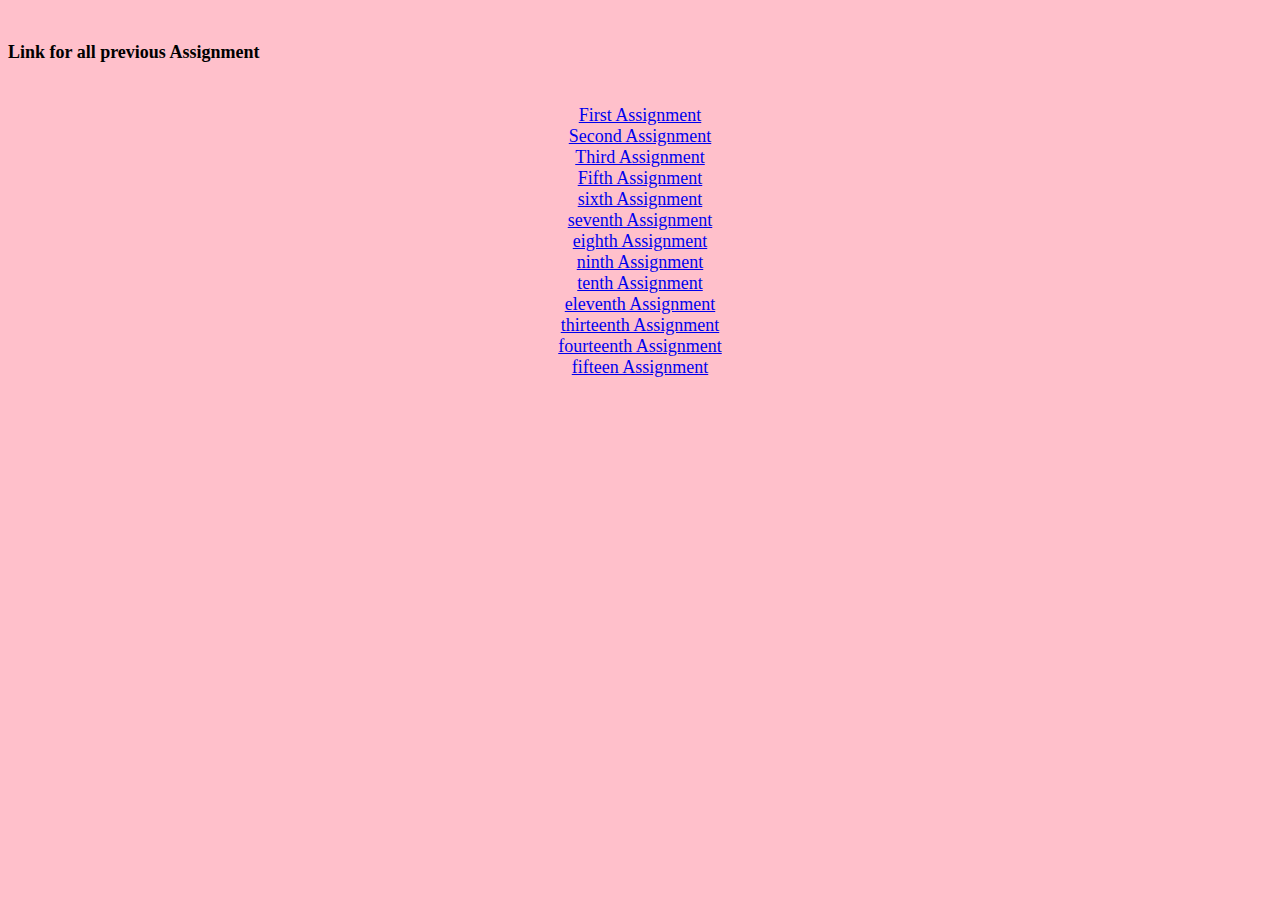
<file: index.html>
<!DOCTYPE html>
<html lang="en">
<head>
    <meta charset="UTF-8">
    <meta http-equiv="X-UA-Compatible" content="IE=edge">
    <meta name="viewport" content="width=device-width, initial-scale=1.0">
    <title>Document</title>
</head>
<h6 style="font-size: large;">Link for all previous Assignment</h6>
<body style="background-color: pink">
    <div style="display: flex; flex-direction: column;text-align: center; font-size: large; justify-content: space-between;">
    <a href="Assignment1.html">First Assignment</a>
    <a href="Assignment2.html">Second Assignment</a>
    <a href="Assignment3.html">Third Assignment</a>
<a href="Assignment5.html">Fifth Assignment</a>
        <a href="Assignment6.html">sixth Assignment</a>
         <a href="Assignment7.html">seventh Assignment</a>
        <a href="Assignment8.html">eighth Assignment</a>
        <a href="assignment9.html">ninth Assignment</a>
        <a href="assignment10.html">tenth Assignment</a>
        <a href="Assignment11.html">eleventh Assignment</a>
        <a href="table.html">thirteenth Assignment</a>
        <a href="assignment14.html">fourteenth Assignment</a>
        <a href="Assignment15.html">fifteen Assignment</a>
        
</div>
</body>
</html>
</file>
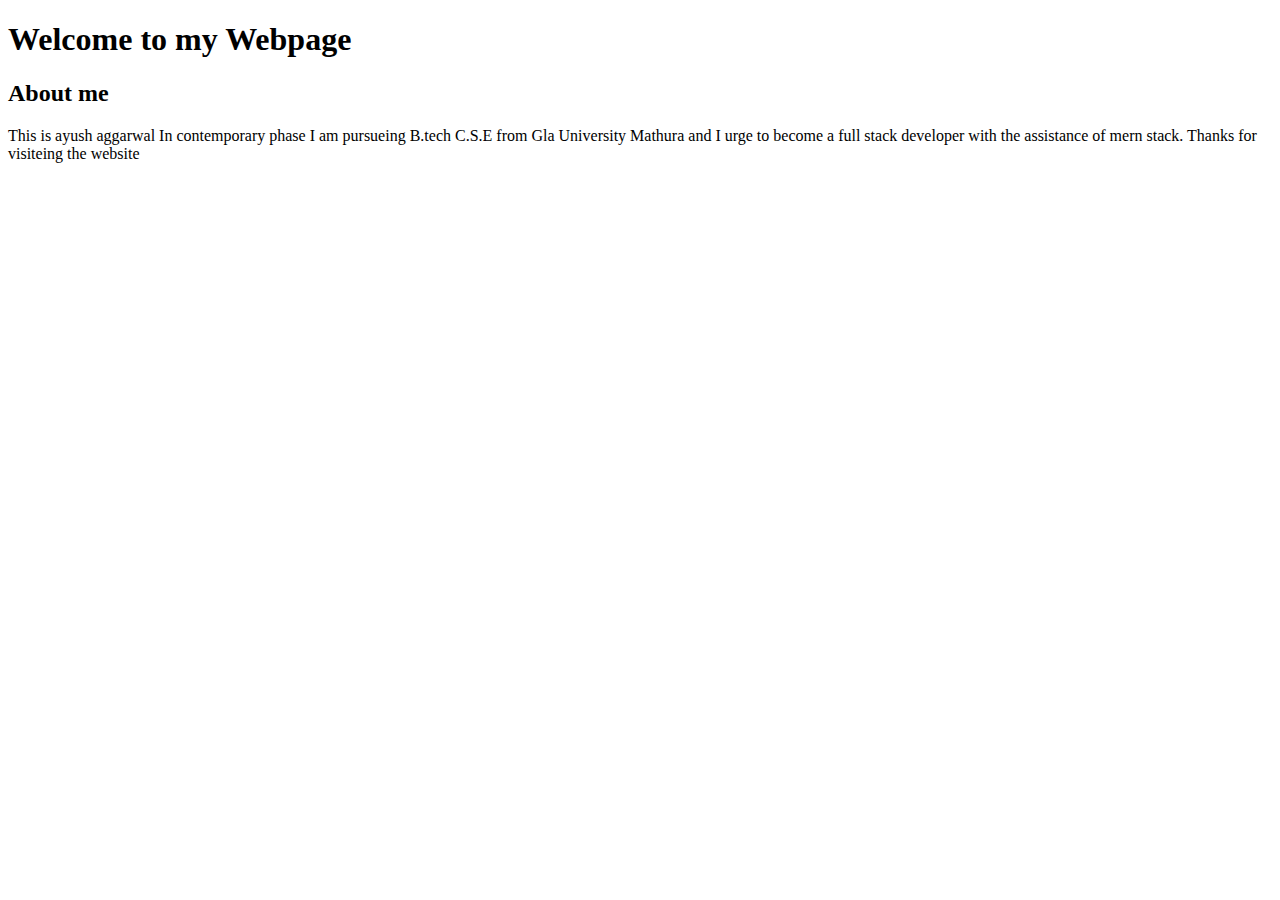
<file: Assignment1.html>
<!DOCTYPE html>
<html lang="en">
<head>
    <meta charset="UTF-8">
    <meta http-equiv="X-UA-Compatible" content="IE=edge">
    <meta name="viewport" content="width=device-width, initial-scale=1.0">
    <title>Document</title>
</head>
<body>
    <h1>Welcome to my Webpage</h1>
<h2>About me</h2>
<p>This is ayush aggarwal In contemporary phase I am pursueing B.tech C.S.E from  Gla University Mathura
    and I urge to become a full stack developer with the assistance of mern stack. Thanks for visiteing the website
</p>
</body>
</html>
</file>
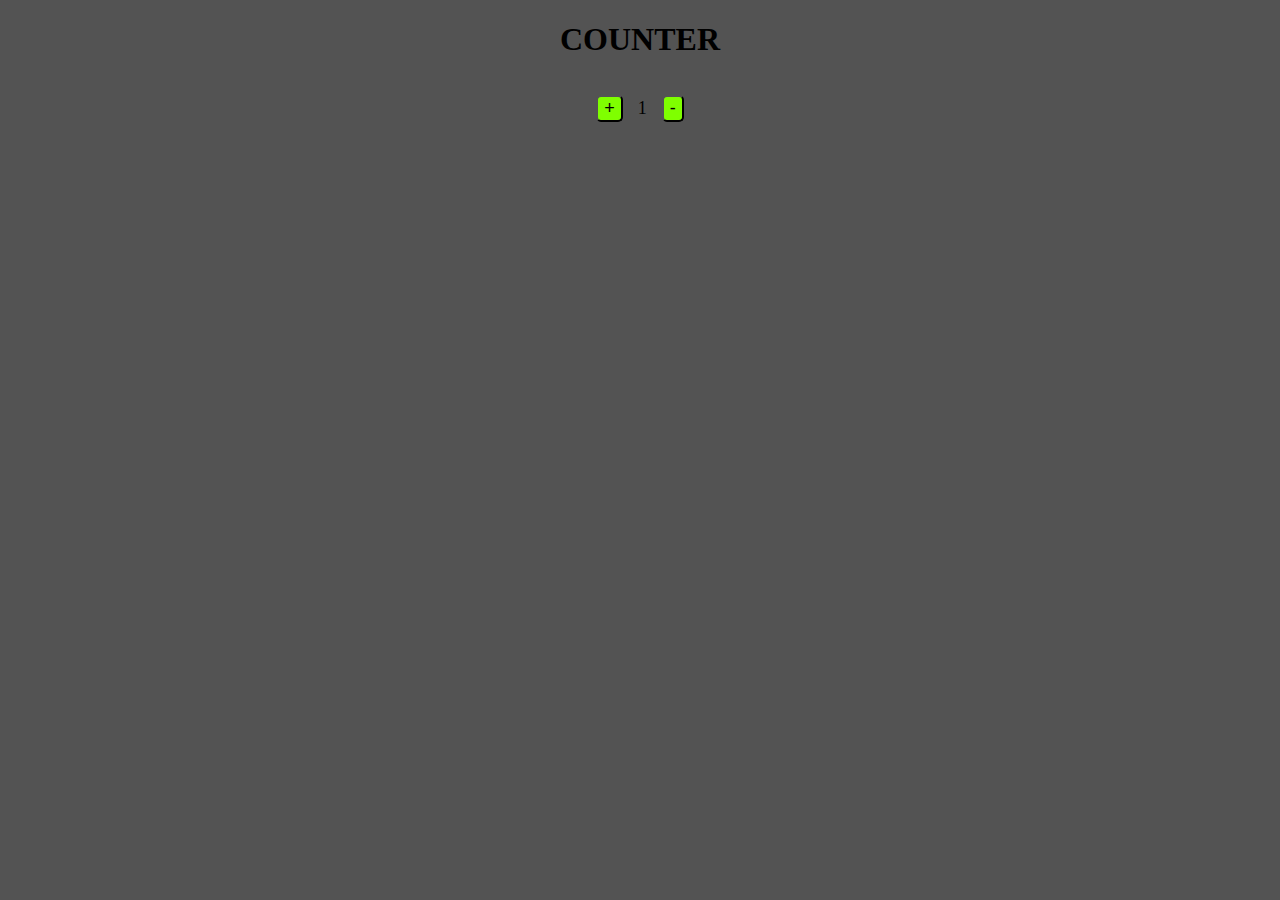
<file: assignment14.html>
<!DOCTYPE html>
<html lang="en">
  <head>
    <meta charset="UTF-8" />
    <meta http-equiv="X-UA-Compatible" content="IE=edge" />
    <meta name="viewport" content="width=device-width, initial-scale=1.0" />
    <title>Document</title>
    <style>
      body {
        background-color: #535353;
      }

      .container {
        display: flex;
        flex-direction: row;
        justify-content: center;
      }
      p {
        font-size: large;
      }
      button {
        background-color: chartreuse;
        margin: 15px;
        border-radius: 5px;
        font-size: large;
      }
    </style>
  </head>
  <body>
    <h1 style="text-align: center">COUNTER</h1>
    <div class="container">
      <button id="first" onclick="increase()">+</button>
      <p id="count">1</p>
      <button id="second" onclick="decrease()">-</button>
    </div>
    <script>
      var counter = 1;
      function increase() {
        counter++;
        var p = document.getElementById("count");
        p.innerHTML = counter;
      }
      function decrease() {
        if (counter > 0) {
          var p = document.getElementById("count");

          p.innerHTML = counter;
          counter--;
        } else if (counter == 0) {
          counter--;
          var p = document.getElementById("count");
          p.innerHTML = 0;
          disablebtn();
        }
      }
      function disablebtn() {
        document.getElementById("first").disabled = true;
        document.getElementById("second").disabled = true;
      }
    </script>
  </body>
</html>
</file>
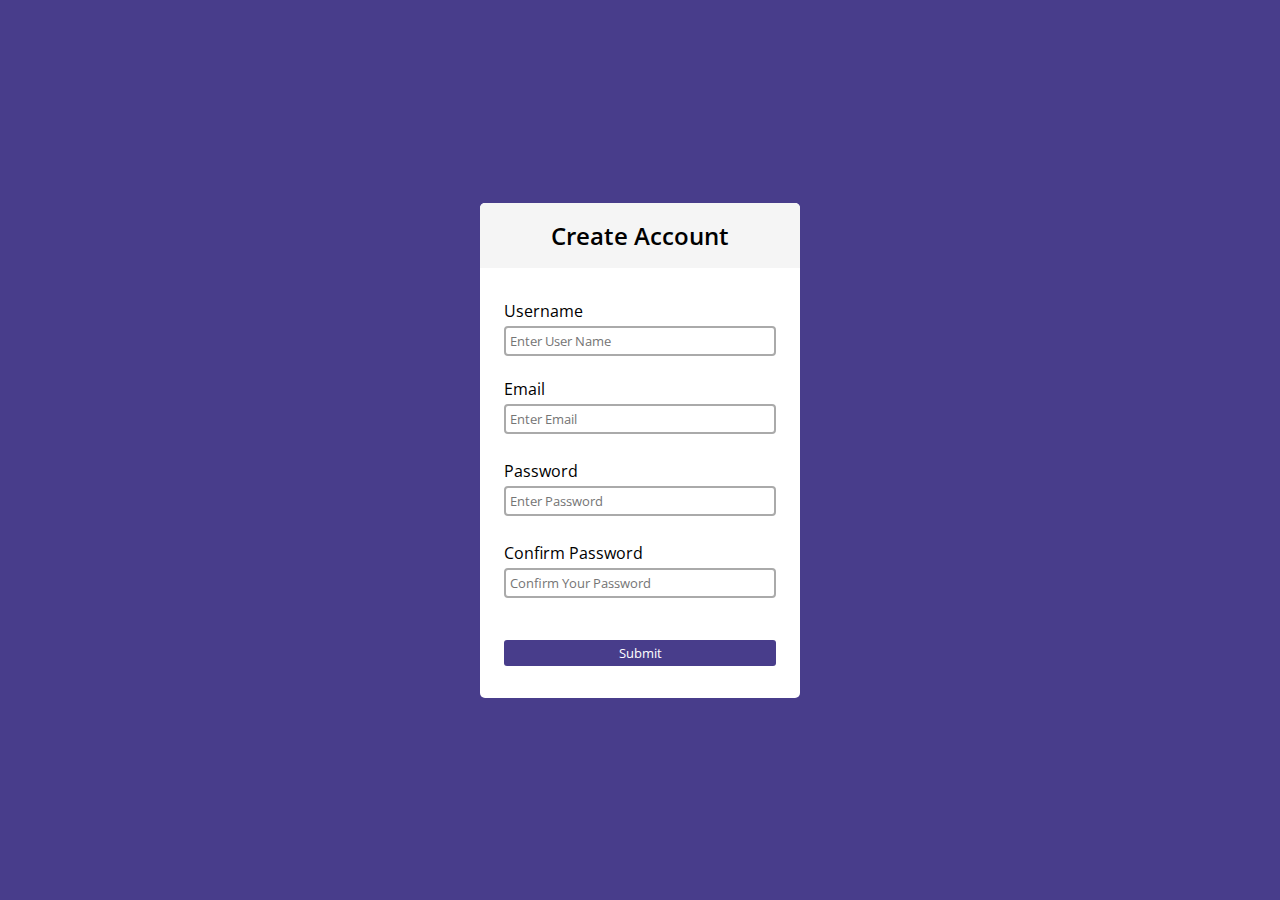
<file: Assignment15.html>
<!DOCTYPE html>
<html lang="en">
<head>
    <meta charset="UTF-8">
    <meta name="viewport" content="width=device-width, initial-scale=1.0">
    <link rel="stylesheet" href="https://stackpath.bootstrapcdn.com/font-awesome/4.7.0/css/font-awesome.min.css">
    <link href="https://fonts.googleapis.com/css2?family=Open+Sans:wght@400;600;700&display=swap" rel="stylesheet">
    <link rel="stylesheet" href="./cs.css">
    <title>Practical-18</title>
   
</head>
<body>
    <div class="container">
        <h2>create account</h2>
        <form>
            <div class="form-control">
                <label title="only lower case alphabate">Username<input type="text" name="userName" placeholder="Enter User Name" id='username'><label>
                <i class="fa fa-check-circle check"></i>
                <i class="fa fa-exclamation-circle exclamation"></i>
                <small>Lorem ipsum dolor sit amet.</small>
            </div>
            <div class="form-control">
                <label  title="must have '@' followed by ''.com'">Email<input type="text" name="email" placeholder="Enter Email" id='email'></label>
                <i class="fa fa-check-circle check"></i>
                <i class="fa fa-exclamation-circle exclamation"></i>
                <small>Lorem ipsum dolor sit amet.</small>
            </div>
            <div class="form-control">
                <label  title="all string are accepted except blank">Password<input type="password" name="password" placeholder="Enter Password" id=password1></label>
                <i class="fa fa-check-circle check"></i>
                <i class="fa fa-exclamation-circle exclamation"></i>
                <small>Lorem ipsum dolor sit amet.</small>
            </div>
            <div class="form-control">
                <label>Confirm Password<input type="password" name="confirm-password" placeholder="Confirm Your Password" id='password2'></label>
                <i class="fa fa-check-circle check"></i>
                <i class="fa fa-exclamation-circle exclamation"></i>
                <small>Lorem ipsum dolor sit amet.</small>
            </div>
            <button type="submit">Submit</button>
        </form>
    </div>
    <script src="./injs.js"></script>
</body>
</html>
</file>
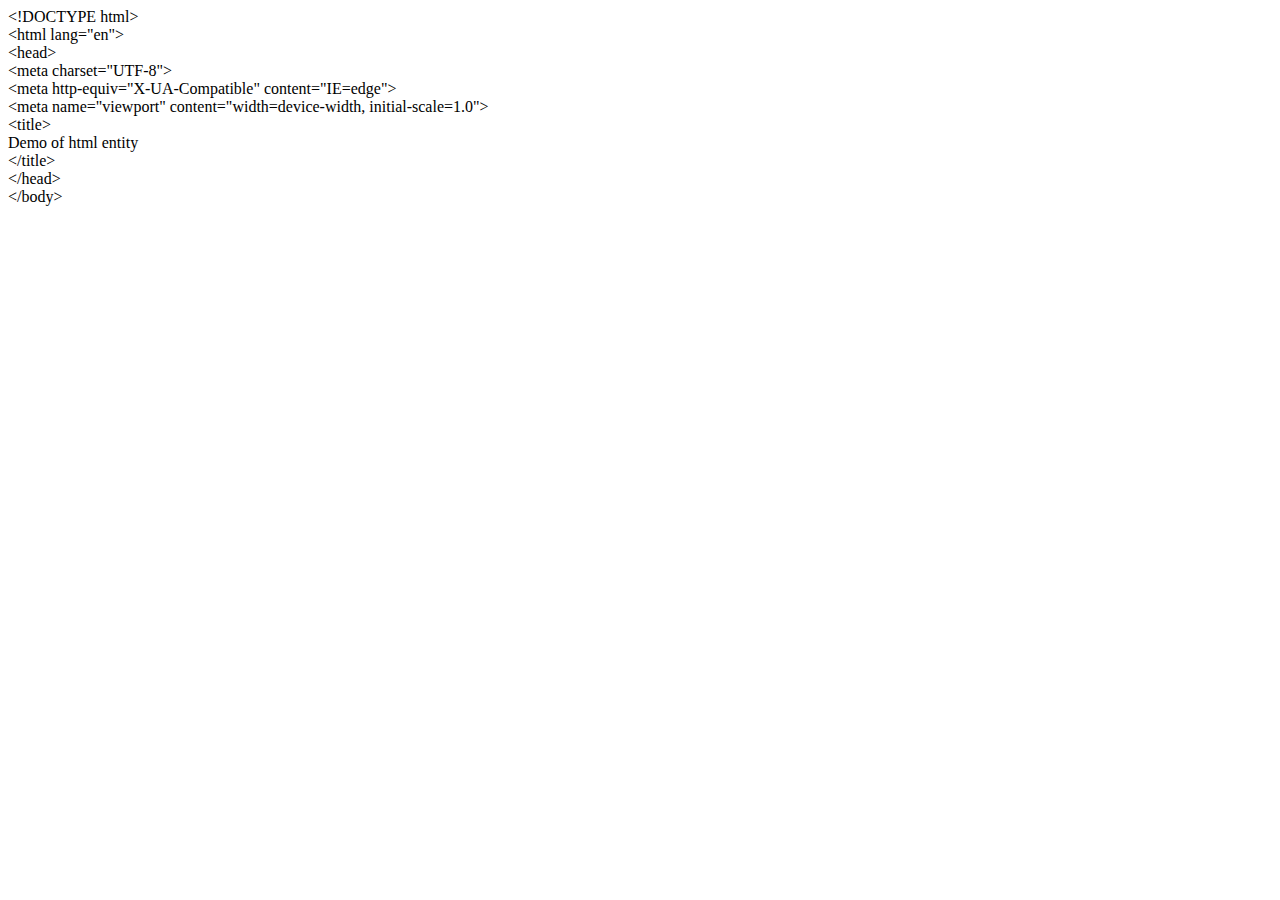
<file: Assignment2.html>
<!DOCTYPE html>
<html lang="en">
<head>
    <meta charset="UTF-8">
    <meta http-equiv="X-UA-Compatible" content="IE=edge">
    <meta name="viewport" content="width=device-width, initial-scale=1.0">
    <title>Document</title>
</head>
<body>
    &lt;!DOCTYPE html&gt;
    <br>
    &lt;html lang="en"&gt;
    <br>
    &lt;head&gt;
    <br>
    &lt;meta charset="UTF-8"&gt;
    <br>
    &lt;meta http-equiv="X-UA-Compatible" content="IE=edge"&gt;
    <br>
    &lt;meta name="viewport" content="width=device-width, initial-scale=1.0"&gt;
    <br>
    &lt;title&gt;
    <br>
    <span>
        Demo of html entity
    </span>
    <br>
    &lt;/title&gt;
    <br>
    &lt;/head&gt;
    <br>
    &lt;/body&gt;

</body>
</html>
</file>
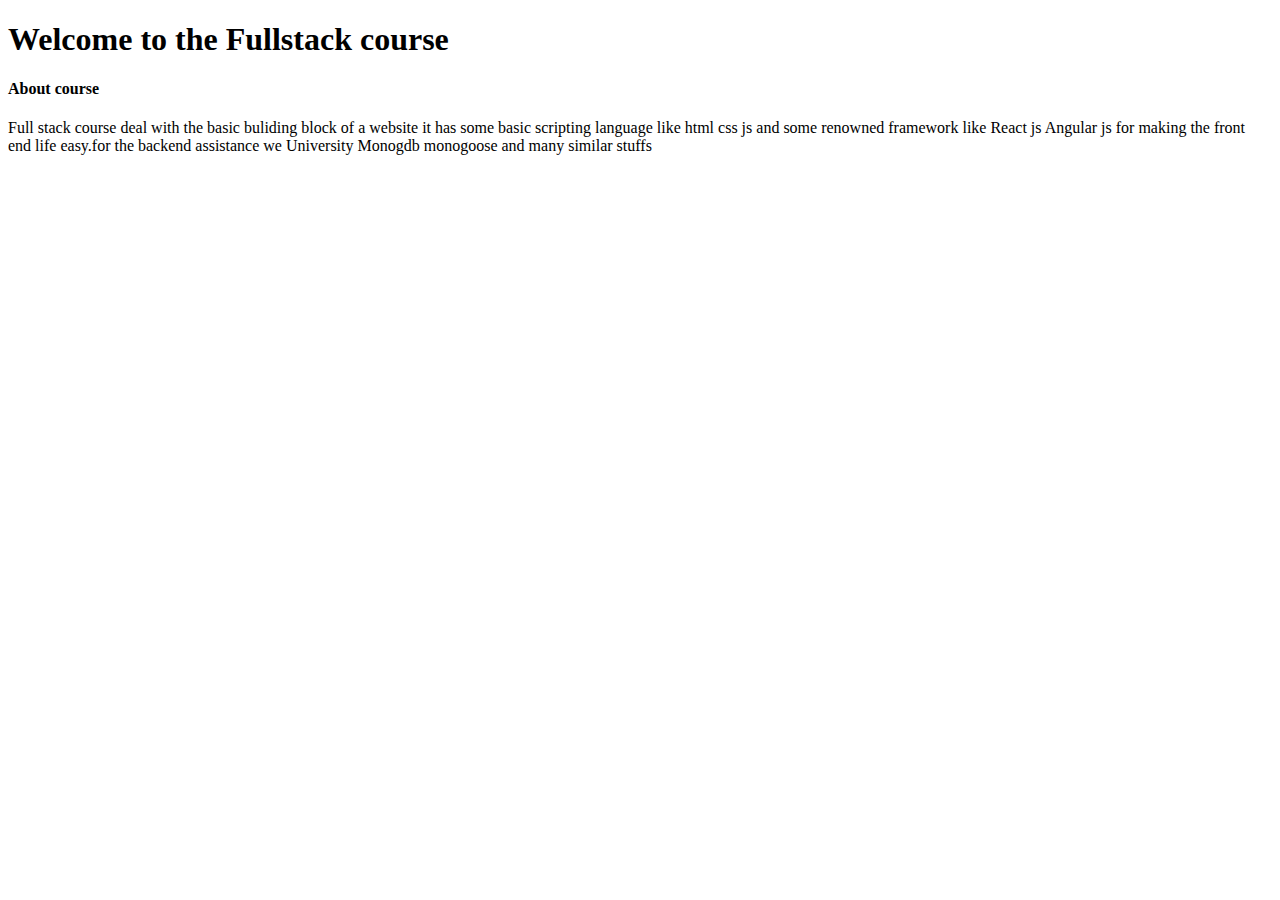
<file: Assignment3.html>
<!DOCTYPE html>
<html lang="en">
<head>
    <meta charset="UTF-8">
    <meta http-equiv="X-UA-Compatible" content="IE=edge">
    <meta name="viewport" content="width=device-width, initial-scale=1.0">
    <title>Html Entites</title>
</head>
<body>
<h1>Welcome to the Fullstack course</h1>
<h4>About course</h4>
<p>Full stack course deal with the basic buliding block of a website 
    it has some basic scripting language like html css js and some renowned framework 
    like React js Angular js for making the front end life easy.for the backend assistance we University
    Monogdb monogoose and many similar stuffs 
</p>
</body>
</html>
</file>
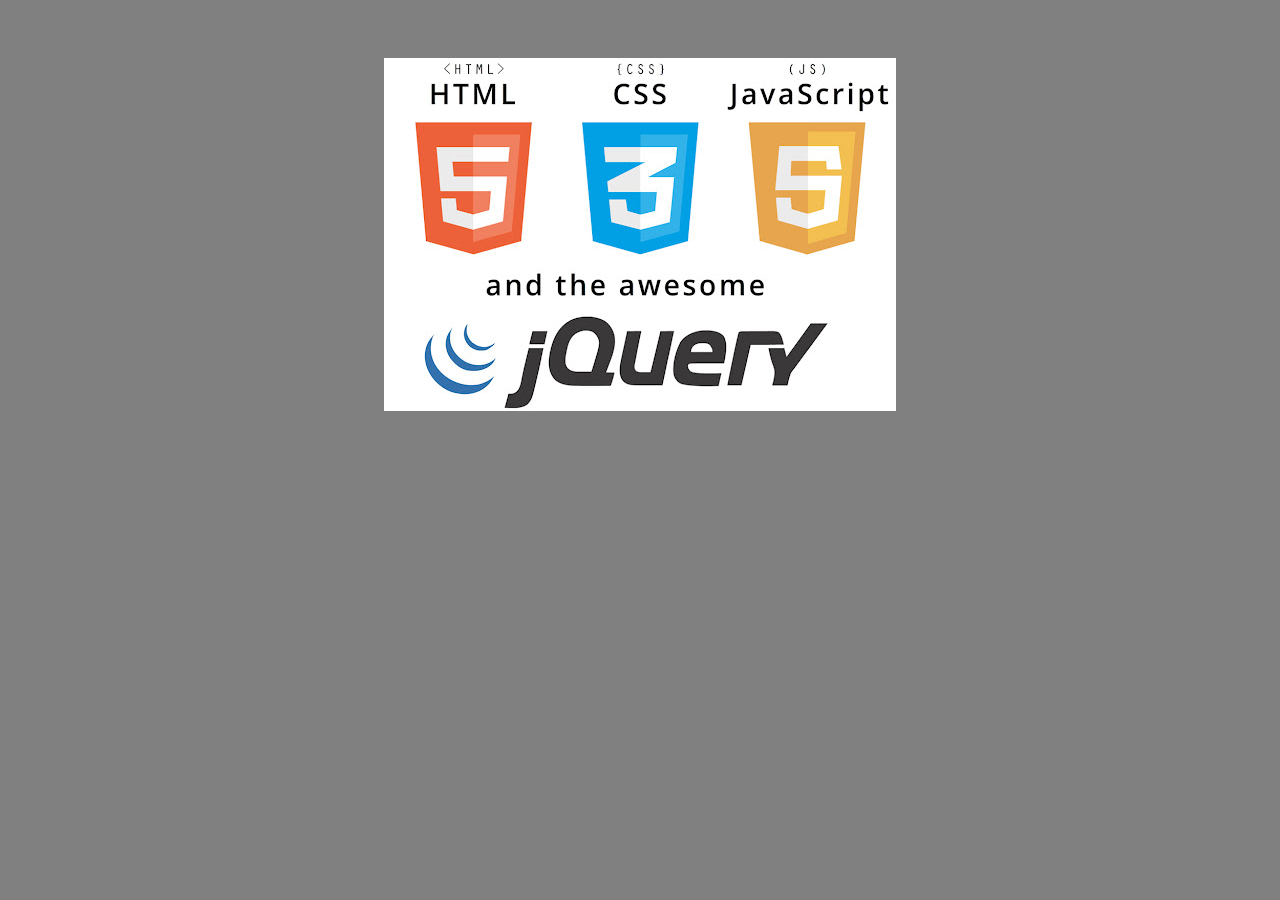
<file: Assignment5.html>
<!DOCTYPE html>
<html lang="en">
<head>
    <meta charset="UTF-8">
    <meta http-equiv="X-UA-Compatible" content="IE=edge">
    <meta name="viewport" content="width=device-width, initial-scale=1.0">
    <title>Document</title>
</head>
<body style="background-color: gray;">
    <div style="display: flex; justify-content: center; padding-top: 50px;">
    <img src="last.jpg" usemap="#image_map">
    <map name="image_map">
      <area alt="html" title="html" href="https://en.wikipedia.org/wiki/HTML" coords="27,3,164,200" shape="rect">
      <area alt="css" title="css" href="https://simple.wikipedia.org/wiki/Cascading_Style_Sheets#:~:text=From%20Simple%20English%20Wikipedia%2C%20the,but%20is%20split%20into%20parts." coords="196,3,331,201" shape="rect">
      <area alt="js" title="js" href="https://en.wikipedia.org/wiki/JavaScript#:~:text=JavaScript%20(%2F%CB%88d%CA%92%C9%91%CB%90v,conforms%20to%20the%20ECMAScript%20specification.&text=It%20has%20application%20programming%20interfaces,Document%20Object%20Model%20(DOM)." coords="343,1,507,200" shape="rect">
      <area alt="jquery" title="jquery" href="https://en.wikipedia.org/wiki/JQuery" coords="38,259,454,352" shape="rect">
      </map>
    </div>
</body>
</html>
</file>
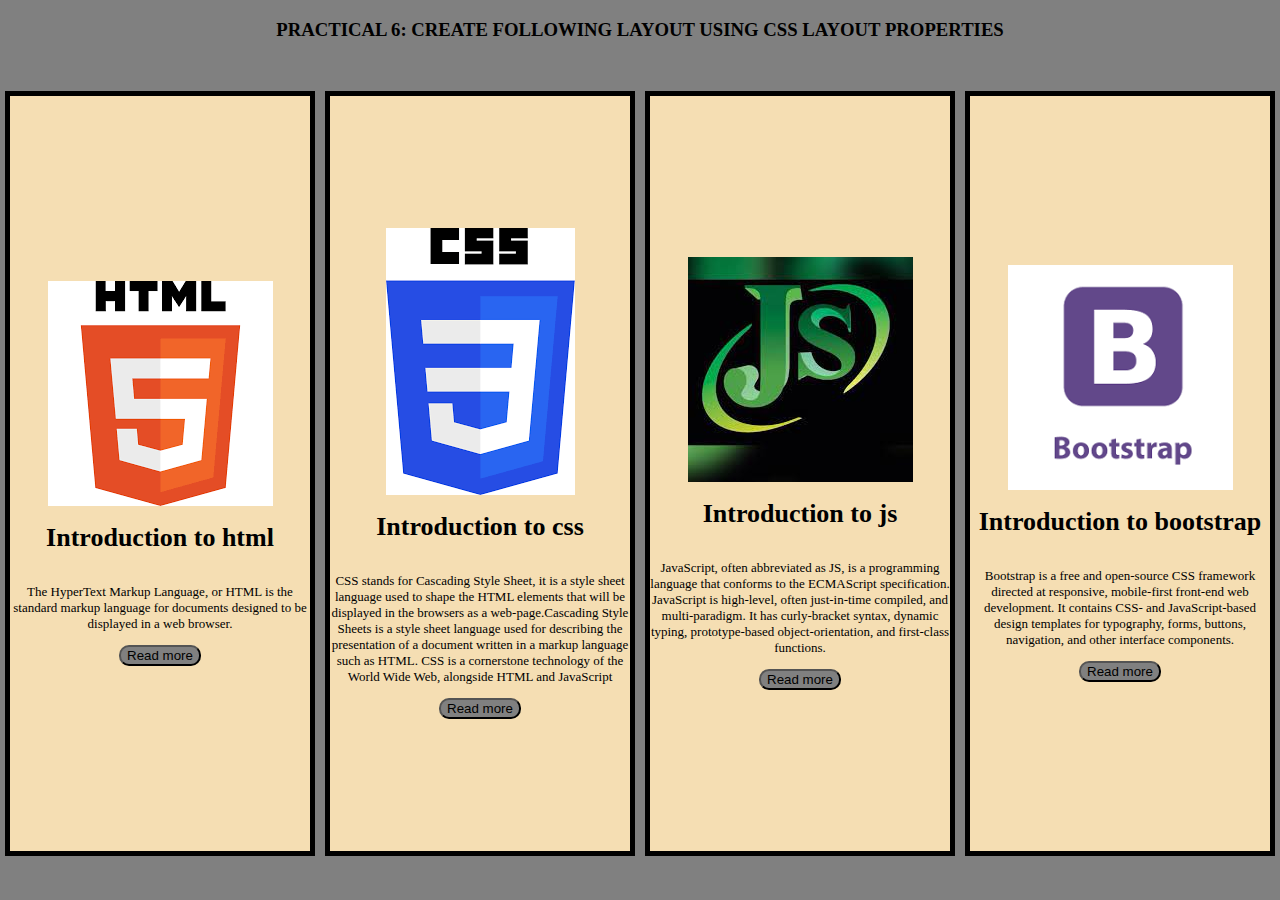
<file: Assignment6.html>
<!DOCTYPE html>
<html lang="en">
<head>
    <meta charset="UTF-8">
    <meta http-equiv="X-UA-Compatible" content="IE=edge">
    <meta name="viewport" content="width=device-width, initial-scale=1.0">
    <link rel="stylesheet" href="style.css">
    <title>Document</title>
</head>
<body>
    
     <h3 style="align-items: center; text-align: center;">PRACTICAL 6: CREATE FOLLOWING LAYOUT USING CSS LAYOUT PROPERTIES</h3>
        <div class="container">
    <div class="first">
        <img src="htmlimage.png" class="image" alt="">
        <h1>Introduction to html</h1>
        <p>The HyperText Markup Language, or HTML is the standard markup language for documents designed to be displayed in a web browser.</p>
        <button class="button">Read more</button>
    </div>
    <div class="second">
        <img src="css.png" class="image" alt="">
        <h1>Introduction to css</h1>
        <p>CSS stands for Cascading Style Sheet, it is a style sheet language used to shape the HTML elements that will be displayed in the browsers as a web-page.Cascading Style Sheets is a style sheet language used for describing the presentation of a document written in a markup language such as HTML. CSS is a cornerstone technology of the World Wide Web, alongside HTML and JavaScript </p>
        <button class="button">Read more</button>
    </div>
    <div class="Third">
        <img src="jsimagemine.jfif"  class="image"  alt="">
        <h1>Introduction to js</h1>
        <p>JavaScript, often abbreviated as JS, is a programming language that conforms to the ECMAScript specification. JavaScript is high-level, often just-in-time compiled, and multi-paradigm. It has curly-bracket syntax, dynamic typing, prototype-based object-orientation, and first-class functions. </p>
        <button class="button">Read more</button>
    </div>
    <div class="fourth">
        <img src="bt.png"   class="image" alt="">
        <h1>Introduction to bootstrap</h1>
 <p>Bootstrap is a free and open-source CSS framework directed at responsive, mobile-first front-end web development. It contains CSS- and JavaScript-based design templates for typography, forms, buttons, navigation, and other interface components.</p>
        <button class="button">Read more</button>
    </div>
    </div>
</body>
</html>
</file>
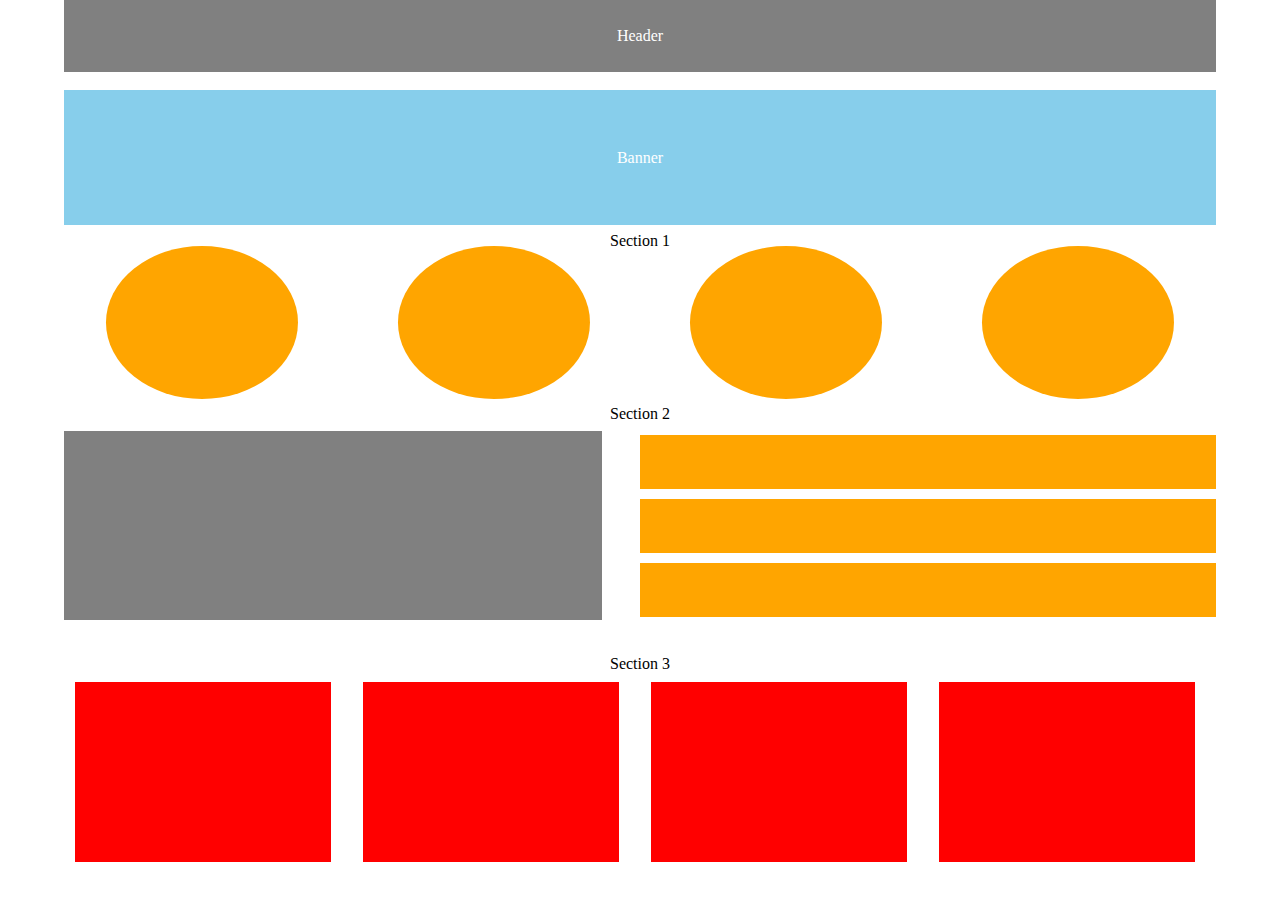
<file: Assignment7.html>
<!DOCTYPE html>
<html lang="en">
<head>
    <meta charset="UTF-8">
    <meta http-equiv="X-UA-Compatible" content="IE=edge">
    <meta name="viewport" content="width=device-width, initial-scale=1.0">
      <link rel="stylesheet" href="Style2.css">
    <title>Document</title>
</head>
<body>
   <div class="container">
       <div class="header">
        Header     
       </div>
       <div class="space">

       </div>
    <div class="banner">
       Banner
    </div>

   <div class="sec1">
       <p style="height: 1px; margin-bottom: 0px; margin-top: 0px;">Section 1 </p>
    <div class="outerdot">
    <span class="dot"></span>
    <span class="dot"></span>
    <span class="dot"></span>
    <span class="dot"></span>
    </div>
   </div>

   <div class="sec2">
    <p style=" height: 1px ;text-align: center; margin-top: 0px;">Section 2</p>
    <div class="container3" style="margin-top: 25px;display: flex; flex-direction: row; justify-content: space-between; align-items: center;">
      <div class="content" style="height: 21vh; width: 42vw; background-color: gray;">
     
      </div>
    <div class="Article">
      <div class="Article1">
           
      </div>
      <div class="Article2">
           
      </div>
      <div class="Article3">
          
      </div>
    </div>
    </div>
   </div>

   <div class="sec3">
     <p style="height: 1vh; width: 90vw; text-align: center; margin-top: 0px; margin-bottom: 6px;">Section 3</p>
     <div class="last">
      <div class="box"></div>
      <div class="box"></div>
      <div class="box"></div>
      <div class="box"></div>
    </div>
    </div>
</div>
 
</body>
</html>
</file>
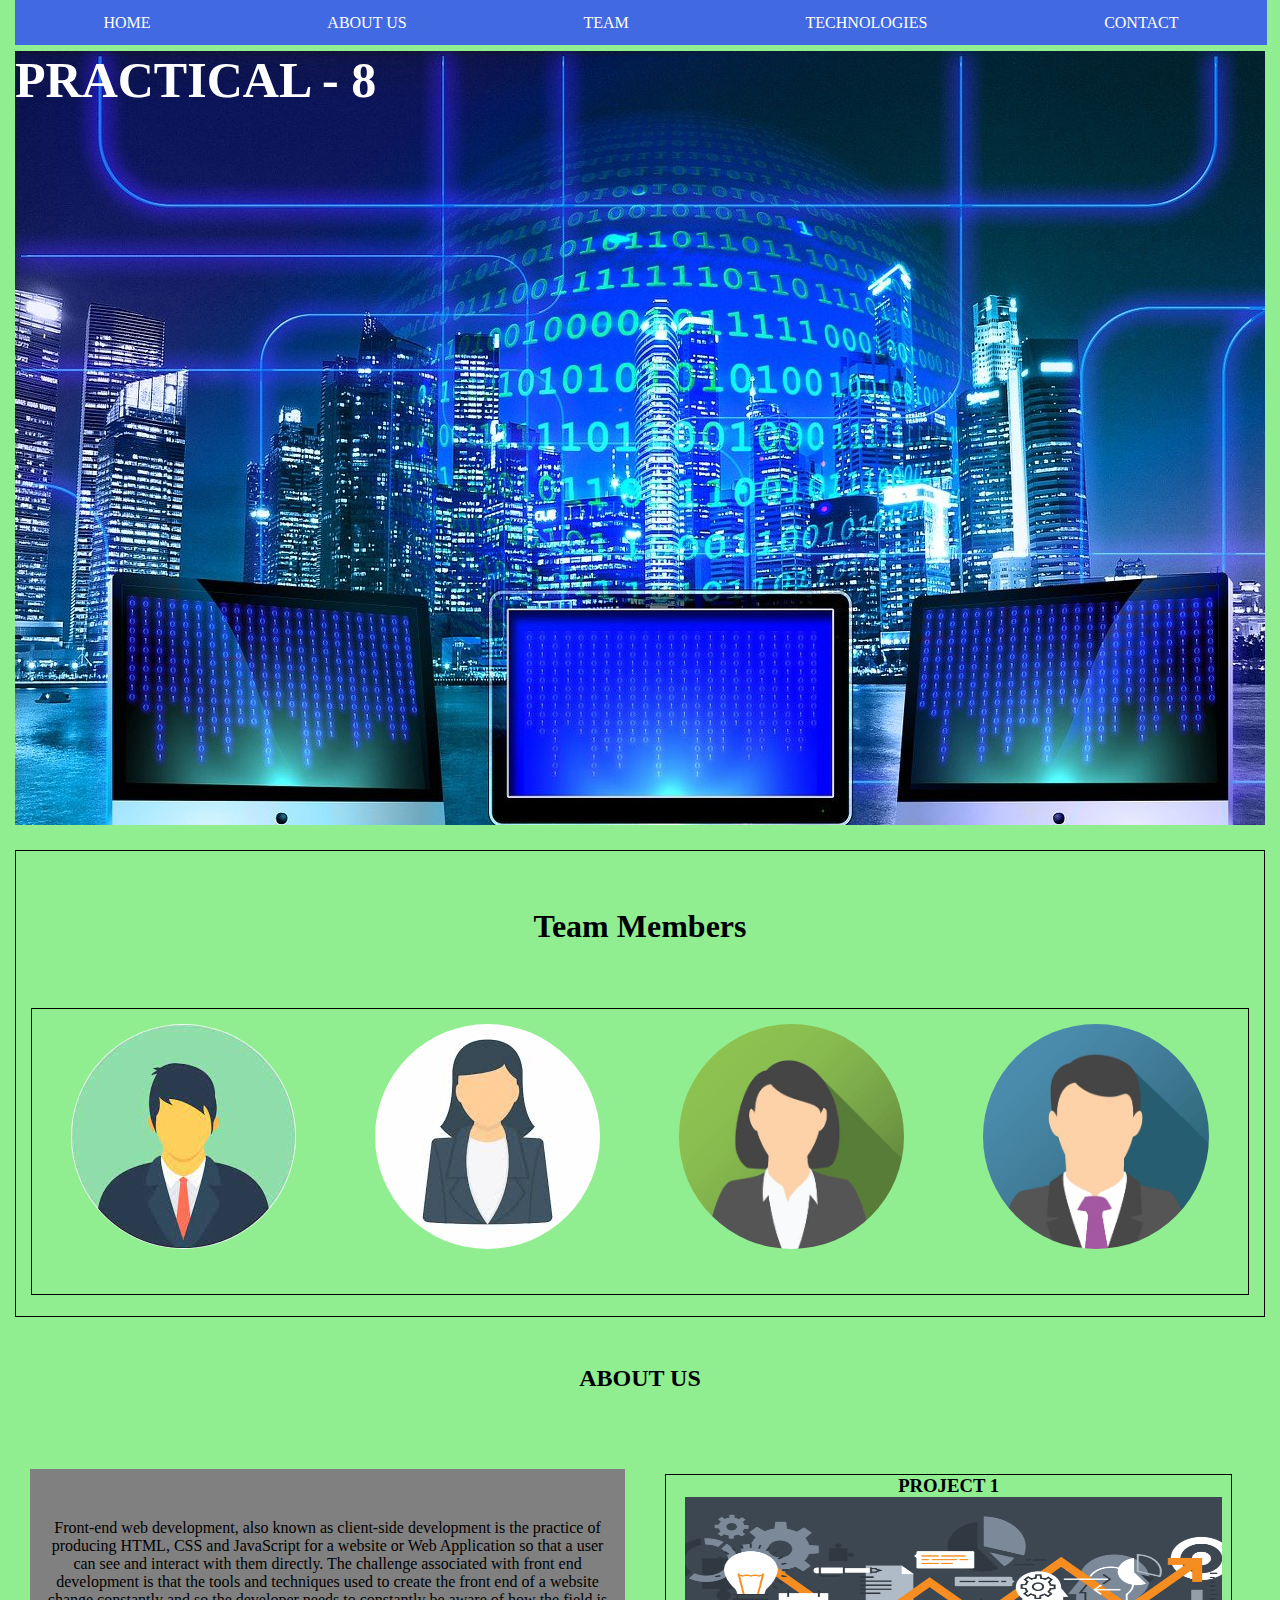
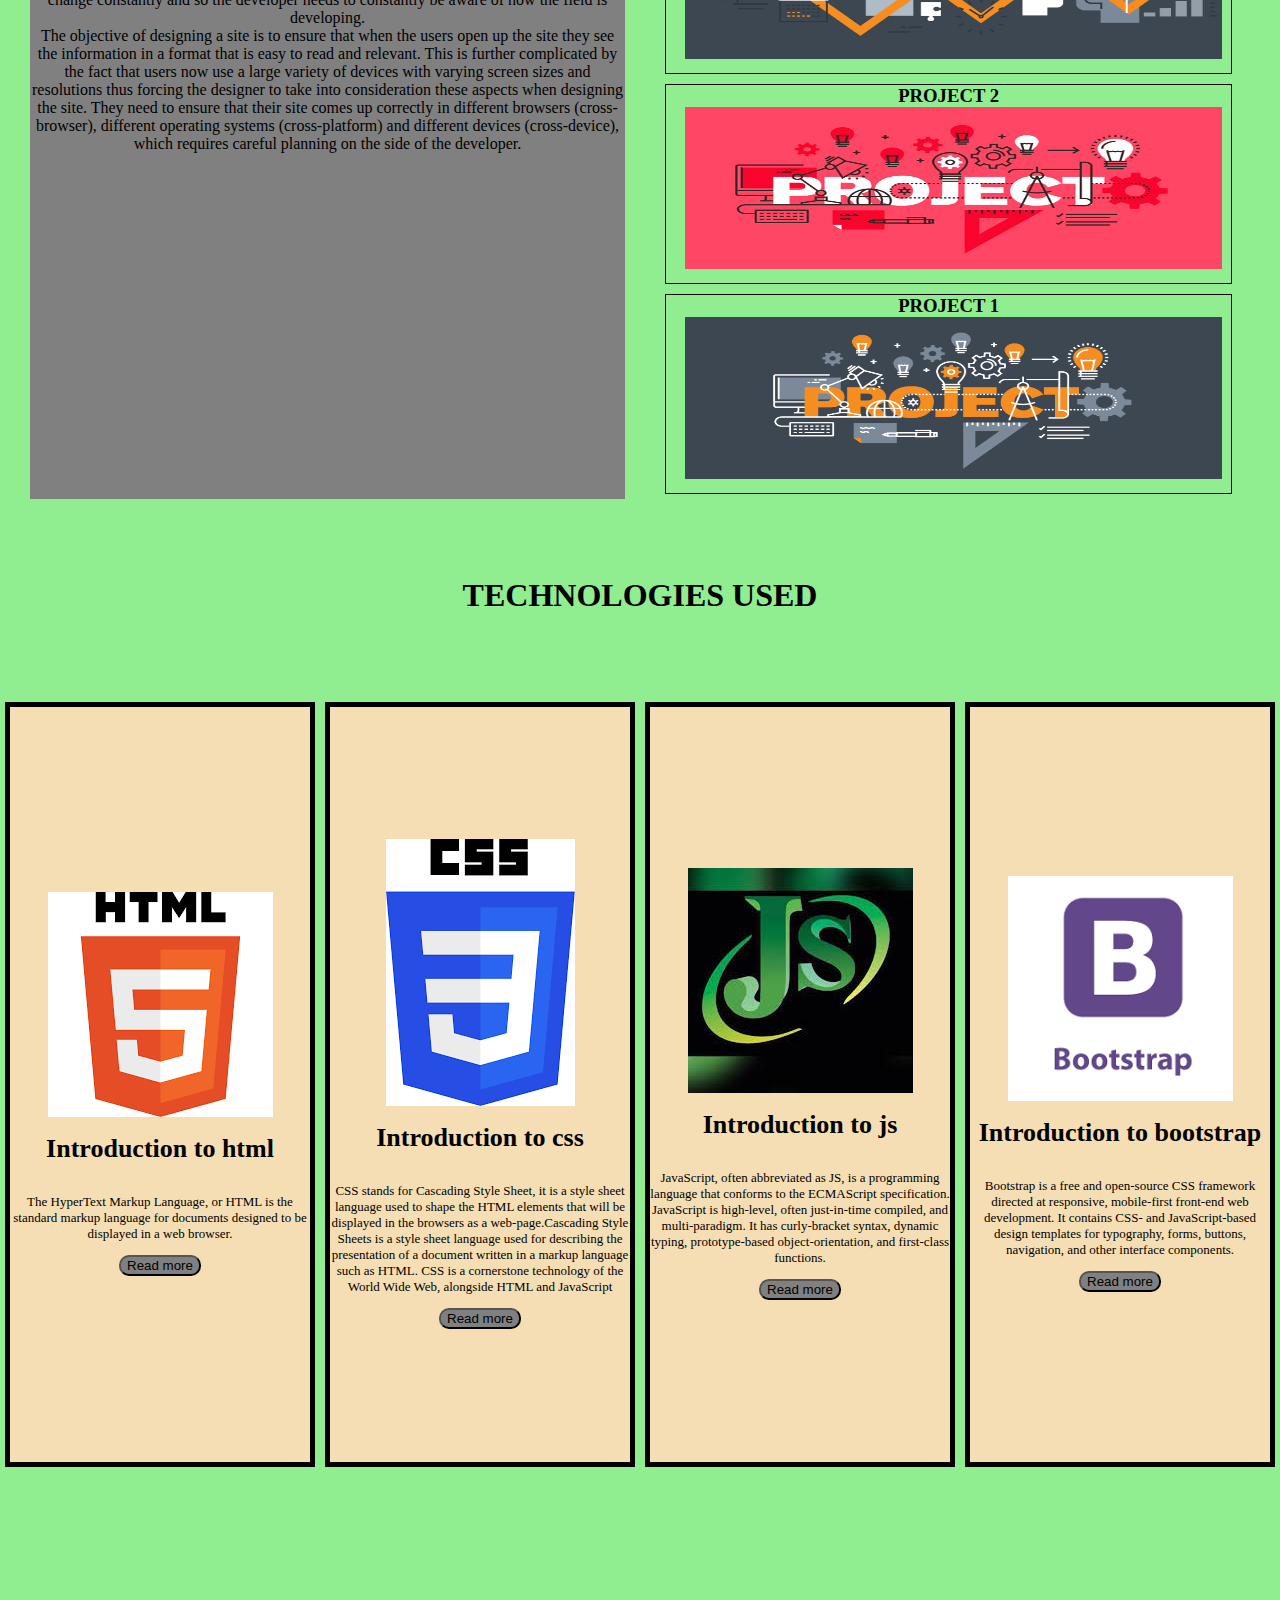
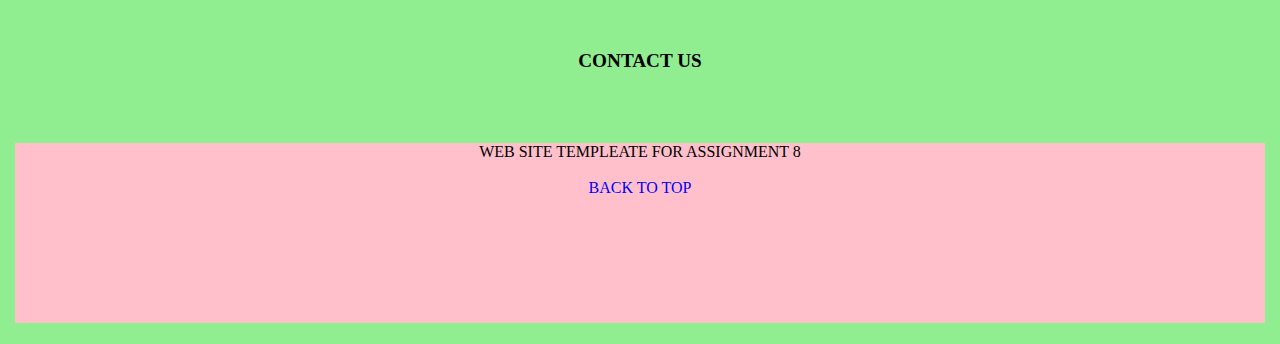
<file: Assignment8.html>
<!DOCTYPE html>
<html lang="en">
<head>
    <meta charset="UTF-8">
    <meta http-equiv="X-UA-Compatible" content="IE=edge">
    <meta name="viewport" content="width=device-width, initial-scale=1.0">
   <link rel="stylesheet" href="style3.css">
    <title>Assignment 8</title>
</head>
<body>
    <div id="x">
    <div id="navbar">
       <a href="#x">HOME</a>
       <a href="#aboutme">ABOUT US</a>
       <a href="#team">TEAM</a>
       <a href="#container">TECHNOLOGIES</a>
       <a href="#contact">CONTACT</a>    
    </div>
</div>
    <div class="space" >

    </div>
    <div class="mainbody"> 
        <h5 style="margin-top:15px ; color: white; font-size: 50px;">PRACTICAL - 8</h5>
         
    </div>
<section>
 <div id="team">
    
    <h1 style="text-align: center;">Team Members</h1>
    
     <div class="imageslist">    
    <img src="firstemployee.jfif" style="height:25vh; border-radius: 50%;" alt="">
    <img src="secondemployee.jfif" style="height: 25vh; border-radius: 50%;"  alt="">
    <img src="employee6.jpeg" style="height: 25vh; border-radius: 50%;" alt="">
    <img src="employee5.jpeg" style="height: 25vh; border-radius: 50%;" alt="">  
</div>
</div>
</section>
<section id="aboutme">
    
<div id="aboutus" >
    <h2 style="text-align: center; font-weight: bold;">ABOUT US</h2>
       <div style="display: flex; flex-direction: row; justify-content: space-around; text-align: center; height: 70vh; margin-left: 15px; margin-right: 15px;">
        <div style=" margin-left: 15px; margin-right: 15px;background-color: gray; text-align: center; height: 70vh; width: 50%;">
            <div style="padding-top: 50px; padding-left: 15px; padding-right: 15px; text-align: center;">Front-end web development, also known as client-side development is the practice of producing HTML, CSS and JavaScript for a website or Web Application so that a user can see and interact with them directly. The challenge associated with front end development is that the tools and techniques used to create the front end of a website change constantly and so the developer needs to constantly be aware of how the field is developing.
            </div>
            The objective of designing a site is to ensure that when the users open up the site they see the information in a format that is easy to read and relevant. This is further complicated by the fact that users now use a large variety of devices with varying screen sizes and resolutions thus forcing the designer to take into consideration these aspects when designing the site. They need to ensure that their site comes up correctly in different browsers (cross-browser), different operating systems (cross-platform) and different devices (cross-device), which requires careful planning on the side of the developer.
        </div>
        <div style="  margin-left: 15px; margin-right: 15px;  height: 70vh; width: 50%; display: flex; flex-direction: column; justify-content: space-around; text-align: center;">
            <div style="border: 1px solid black; height: 22vh; width: 95%; margin-left: 10px;">
                <h3 style="margin-top: 0px; margin-bottom: 0px;">PROJECT 1</h3>
                <img src="project3.png" style="height: 18vh; width: 95%; margin-left: 10px;"  alt="">
            </div> 
            <div style="border: 1px solid black; height: 22vh; width: 95%; margin-left: 10px">
               <h3 style="margin-top: 0px; margin-bottom: 0px;">PROJECT 2</h3>
                <img src="project1.jpg"  style="height: 18vh; width: 95%; margin-left: 10px;" alt=""></div>
            <div style="border: 1px solid black; height: 22vh; width: 95%; margin-left: 10px">
                <h3 style="margin-top: 0px; margin-bottom: 0px;">PROJECT 1</h3>
                <img src="project2.png"  style="height: 18vh; width: 95%; margin-left: 10px;" alt=""></div>
        </div>
    
</div>
</div>
</section>
<section  style="margin-top: 50px;">
    <h1  style="align-items: center; text-align: center; color: black; margin-bottom: 0px;">TECHNOLOGIES USED</h1>
    <div id="container">
<div class="first">
    <img src="htmlimage.png" class="image" alt="">
    <h1>Introduction to html</h1>
    <p>The HyperText Markup Language, or HTML is the standard markup language for documents designed to be displayed in a web browser.</p>
    <button class="button">Read more</button>
</div>
<div class="second">
    <img src="css.png" class="image" alt="">
    <h1>Introduction to css</h1>
    <p>CSS stands for Cascading Style Sheet, it is a style sheet language used to shape the HTML elements that will be displayed in the browsers as a web-page.Cascading Style Sheets is a style sheet language used for describing the presentation of a document written in a markup language such as HTML. CSS is a cornerstone technology of the World Wide Web, alongside HTML and JavaScript </p>
    <button class="button">Read more</button>
</div>
<div class="Third">
    <img src="jsimagemine.jfif"  class="image"  alt="">
    <h1>Introduction to js</h1>
    <p>JavaScript, often abbreviated as JS, is a programming language that conforms to the ECMAScript specification. JavaScript is high-level, often just-in-time compiled, and multi-paradigm. It has curly-bracket syntax, dynamic typing, prototype-based object-orientation, and first-class functions. </p>
    <button class="button">Read more</button>
</div>
<div class="fourth">
    <img src="bt.png"   class="image" alt="">
    <h1>Introduction to bootstrap</h1>
<p>Bootstrap is a free and open-source CSS framework directed at responsive, mobile-first front-end web development. It contains CSS- and JavaScript-based design templates for typography, forms, buttons, navigation, and other interface components.</p>
    <button class="button">Read more</button>
</div>
</div>
</section>
<section style="margin-top: 50px; margin-left: 15px; margin-right: 15px; height: 40vh; margin-bottom: 0px; "> 
   <div id="contact" style=" height: 40vh;display: flex; flex-direction: column; justify-content: space-around; align-items: center;">
   <div style="height: 5vh;">
       <h6 style="font-size: larger;">CONTACT  US</h6>
   </div>
   <div style="background-color: pink; margin-left: 15px;margin-top: 50px;margin-right: 15px; height: 20vh; width: 100%; text-align: center;">
    <span style="margin-top: 15px;">  WEB SITE TEMPLEATE FOR ASSIGNMENT 8</span>
      <br>
      <br>
       <a href="#x" style="color: blue;">BACK TO TOP</a>
   </div>
   </div>
 </section>
</body>
</html>
</file>
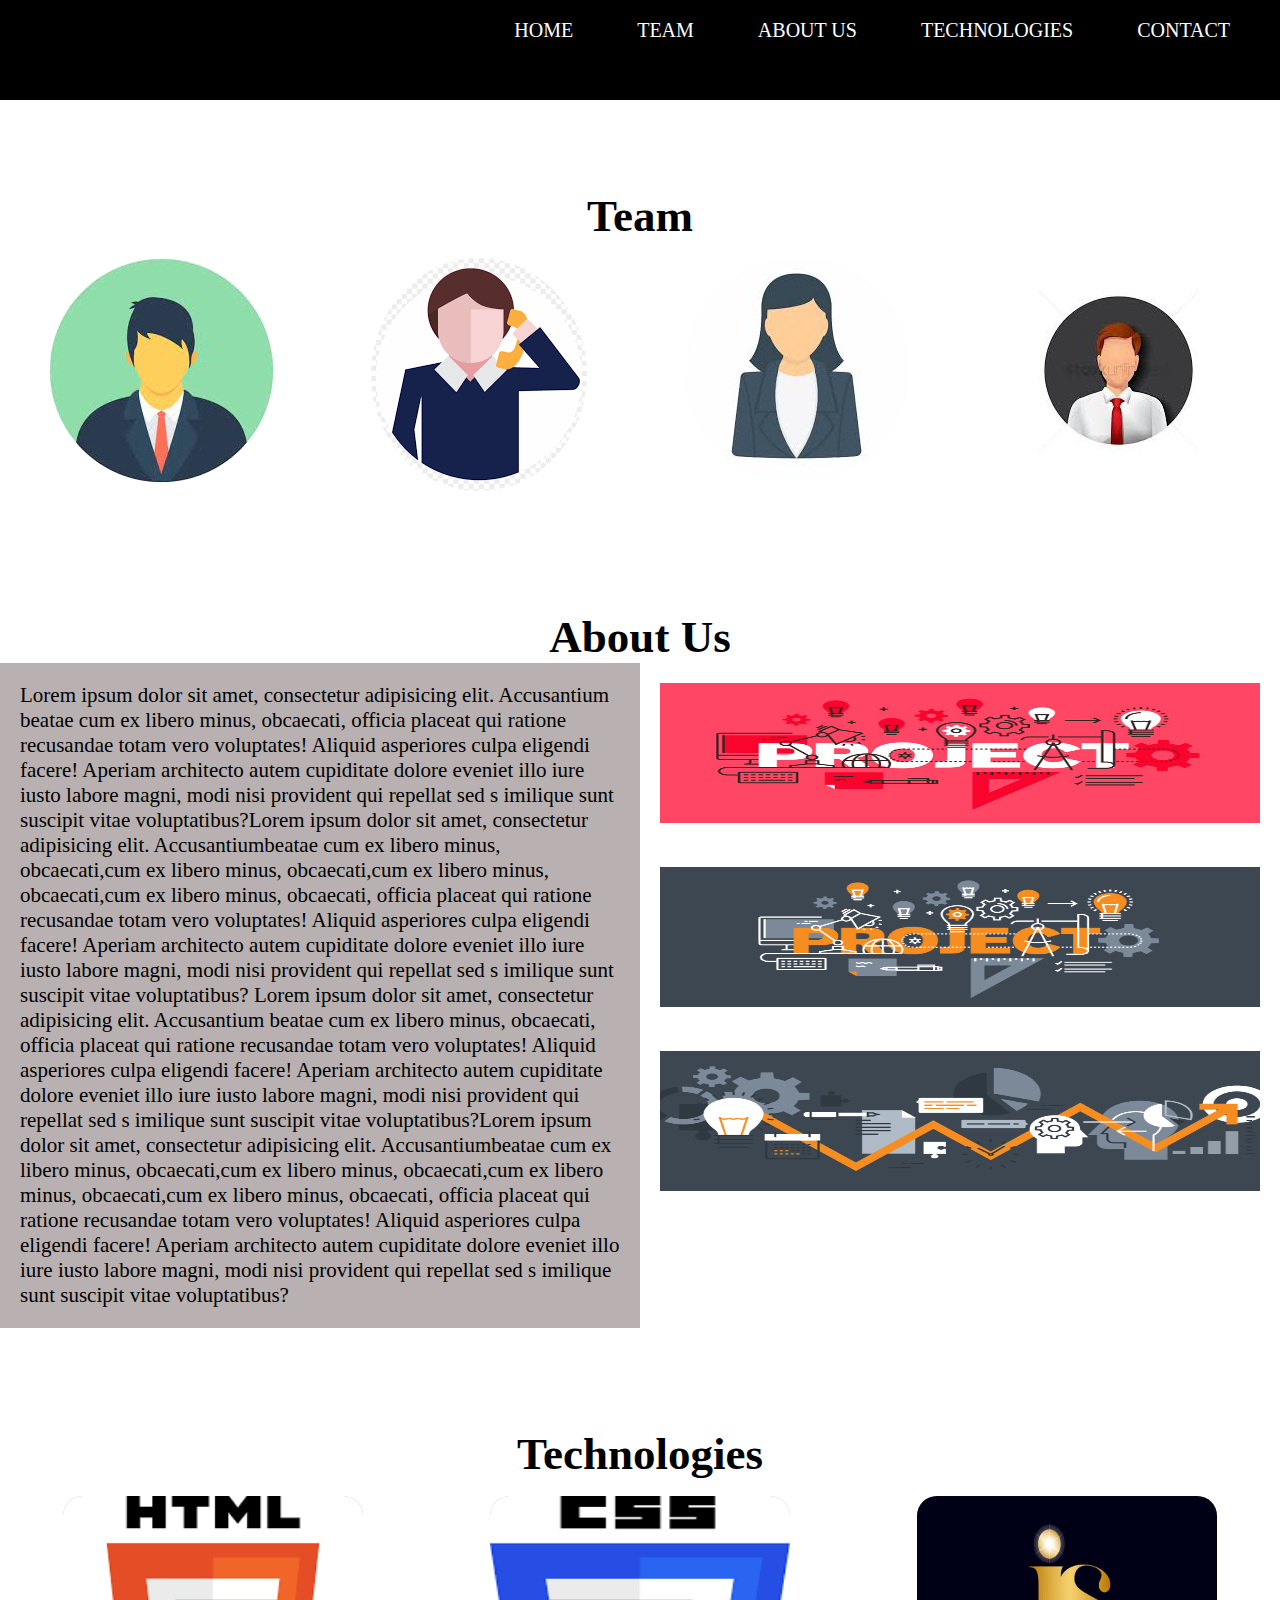
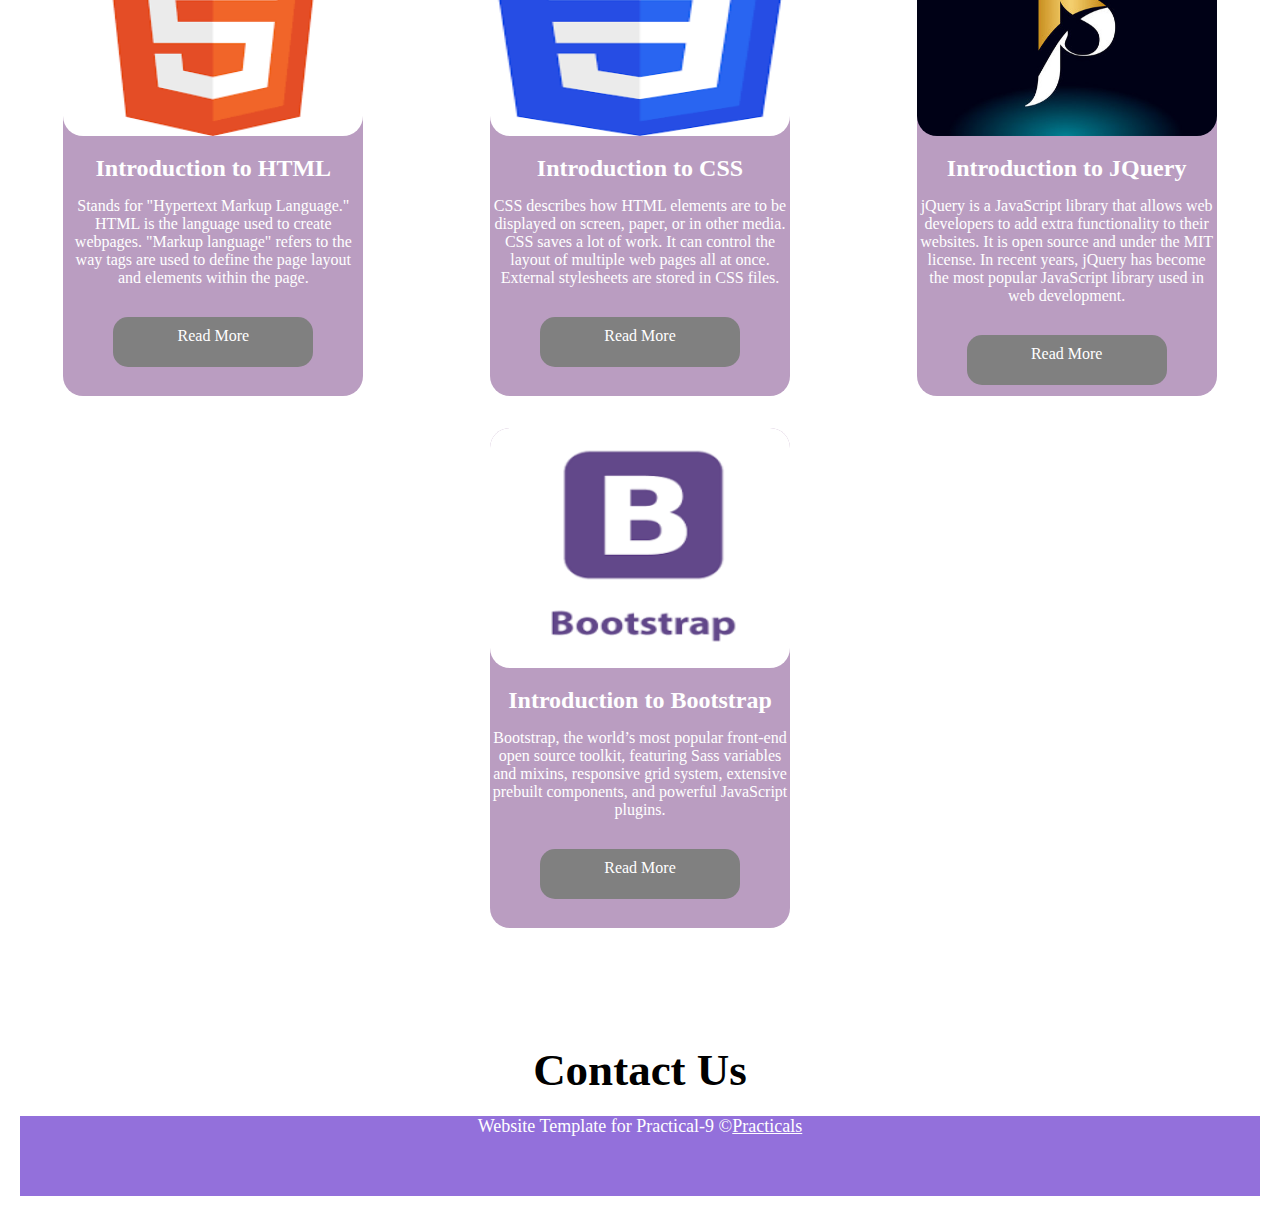
<file: assignment9.html>
<!doctype html>
<html lang="en">
<head>
    <meta charset="UTF-8">
    <meta name="viewport"
          content="width=device-width, user-scalable=no, initial-scale=1.0, maximum-scale=1.0, minimum-scale=1.0">
    <meta http-equiv="X-UA-Compatible" content="ie=edge">
    <link rel="stylesheet" href="style9.css">
    <link rel="stylesheet" href="https://stackpath.bootstrapcdn.com/font-awesome/4.7.0/css/font-awesome.min.css"/>
    <title>Practical-09</title>
</head>
<body>
<section id="header-section">
    <div id="header">
        <input type="checkbox" id="chk">
        <label for="chk" class="show-btn">
            <i class="fa fa-bars"></i>
        </label>
        <ul class="header-ul">
            <li class="header-li"><a href="#banner">HOME</a></li>
            <li class="header-li"><a href="#section-2">TEAM</a></li>
            <li class="header-li"><a href="#section-3">ABOUT US</a></li>
            <li class="header-li"><a href="#section-4">TECHNOLOGIES</a></li>
            <li class="header-li"><a href="#section-5">CONTACT</a></li>

            <label for="chk" class="hide-btn">
                <i class="fa fa-times"></i>
            </label>
        </ul>
    </div>

    <br><br><br><br><br>
    <h1 class="section-heading" style="margin-top: 20px;
    color: black;
    text-align: center;"></h1>
    
</section>

<section id="section-2">
    <h1 class="section-heading" style="margin-top: 100px;
    color: black; font-size: 45sspx;
    text-align: center;">Team</h1>
    <ul class="cards">
        <li class="cards_item">
            <div class="card">
                <div class="card_image"><img src="firstemployee.jfif"></div>
            </div>
        </li>
        <li class="cards_item">
            <div class="card">
                <div class="card_image"><img src="Thirdemployee.png"></div>
            </div>
        </li>
        <li class="cards_item">
            <div class="card">
                <div class="card_image"><img src="secondemployee.jfif"></div>
            </div>
        </li>
        <li class="cards_item">
            <div class="card">
                <div class="card_image"><img src="fourthemployee.jfif"></div>
            </div>
        </li>
    </ul>
</section>

<section id="section-3">
    <h1 class="section-heading" style="margin-top: 100px;
    color: black; font-size: 45px;
    text-align: center;">About Us</h1>
    <div id="about-us-container">

        <div id="main-container" style="font-size: 21px;"><p>
            Lorem ipsum dolor sit amet, consectetur adipisicing elit. Accusantium beatae cum ex libero minus, obcaecati,
            officia placeat qui ratione recusandae totam vero voluptates! Aliquid asperiores culpa eligendi facere!
            Aperiam
            architecto autem cupiditate dolore eveniet illo iure iusto labore magni, modi nisi provident qui repellat
            sed s
            imilique sunt suscipit vitae voluptatibus?Lorem ipsum dolor sit amet, consectetur adipisicing elit.
            Accusantiumbeatae
            cum ex libero minus, obcaecati,cum ex libero minus, obcaecati,cum ex libero minus, obcaecati,cum ex libero
            minus, obcaecati,
            officia placeat qui ratione recusandae totam vero voluptates! Aliquid asperiores culpa eligendi facere!
            Aperiam
            architecto autem cupiditate dolore eveniet illo iure iusto labore magni, modi nisi provident qui repellat
            sed s
            imilique sunt suscipit vitae voluptatibus?
            Lorem ipsum dolor sit amet, consectetur adipisicing elit. Accusantium beatae cum ex libero minus, obcaecati,
            officia placeat qui ratione recusandae totam vero voluptates! Aliquid asperiores culpa eligendi facere!
            Aperiam
            architecto autem cupiditate dolore eveniet illo iure iusto labore magni, modi nisi provident qui repellat
            sed s
            imilique sunt suscipit vitae voluptatibus?Lorem ipsum dolor sit amet, consectetur adipisicing elit.
            Accusantiumbeatae
            cum ex libero minus, obcaecati,cum ex libero minus, obcaecati,cum ex libero minus, obcaecati,cum ex libero
            minus, obcaecati,
            officia placeat qui ratione recusandae totam vero voluptates! Aliquid asperiores culpa eligendi facere!
            Aperiam
            architecto autem cupiditate dolore eveniet illo iure iusto labore magni, modi nisi provident qui repellat
            sed s
            imilique sunt suscipit vitae voluptatibus?

        </p></div>

        <div id="project-parent">
            <div class="project"><img src="project1.jpg"></div>
            <div class="project"><img src="project2.png"></div>
            <div class="project"><img src="project3.png"></div>
        </div>


    </div>
</section>

<section id="section-4">
    <h1 class="section-heading" style="margin-top: 100px;
    color: black; font-size: 45px;
    text-align: center;">Technologies</h1>
    <ul class="cards">
        <li class="cards_item">
            <div class="card">
                <div class="tech-card">
                    <img src="htmlimage.png">
                    <h2>Introduction to HTML</h2>
                    <p>Stands for "Hypertext Markup Language." HTML is the language used to create webpages. "Markup
                        language" refers to the way tags are used to define the page layout and elements within the
                        page.</p>
                    <div class="button">
                        <p><a class="read" href="./Assignment-5-html.html">Read More</a></p>
                    </div>
                </div>
            </div>
        </li>
        <li class="cards_item">
            <div class="card">
                <div class="tech-card">
                    <img src="css.png">
                    <h2>Introduction to CSS</h2>
                    <p>CSS describes how HTML elements are to be displayed on screen, paper, or in other media. CSS
                        saves a lot of work. It can control the layout of multiple web pages all at once. External
                        stylesheets are stored in CSS files.</p>
                    <div class="button">
                        <p><a class="read" href="./Assignment-5-css.html">Read More</a></p>
                    </div>
                </div>
            </div>
        </li>
        <li class="cards_item">
            <div class="card">
                <div class="tech-card">
                    <img src="jsimage.jpg">
                    <h2>Introduction to JQuery</h2>
                    <p>jQuery is a JavaScript library that allows web developers to add extra functionality to their
                        websites. It is open source and under the MIT license. In recent years, jQuery has become the
                        most popular JavaScript library used in web development.</p>
                    <div class="button">
                        <p><a class="read" href="./Assignment-5-javascript.html">Read More</a></p>
                    </div>
                </div>
            </div>
        </li>
        <li class="cards_item">
            <div class="card">
                <div class="tech-card"><img src="bt.png">
                    <h2>Introduction to Bootstrap</h2>
                    <p>Bootstrap, the world’s most popular front-end open source toolkit, featuring Sass variables and
                        mixins, responsive grid system, extensive prebuilt components, and powerful JavaScript
                        plugins.</p>
                    <div class="button">
                        <p><a class="read" href="./Assignment-5-bootstrap.html">Read More</a></p>
                    </div>
                </div>
            </div>
        </li>
    </ul>
</section>

<section id="section-5">
    <h1 class="section-heading">Contact Us</h1>
    <div id="footer">
        <p>
            Website Template for Practical-9 ©<a href="./index.html">Practicals</a>
        </p>
    </div>
</section>
</body>
</html>
</file>
<file: cs.css>
*{
    box-sizing: border-box;
    font-family: 'Open Sans', sans-serif;
    margin: 0;
    padding: 0;
}
body{
    background-color: darkslateblue;
    display: flex;
    align-items: center;
    justify-content: center;
    height: 100vh;
}
.container {
    background-color: white;
    border-radius: 5px;
    overflow: hidden;
    width:320px;
    min-width:320px;
}
.container>h2 {
    background-color: rgb(245, 245, 245);
    padding:16px;
    text-align:center;
    text-transform: capitalize;
    font-weight: 600;
}
.container form {
    padding:32px 24px 16px;
}
.container form .form-control {
    position: relative;
    margin-bottom: 4px;
}
.container form label {
    display: flex;
    flex-direction: column;
}
.container form label input {
    border: 2px solid #aaa;
    border-radius: 4px;
    margin-top:4px;
    padding:4px 24px 4px 4px;
    outline:none;
    width:100%;
}
.container form i {
    position: absolute;
    right:8px;
    top:33px;
    visibility: hidden;
}
.container form small {
    font-size: smaller;
    color:red;
    visibility: hidden;
}
.container form button {
    background-color:darkslateblue;
    border-radius: 3px;
    color:white;
    cursor: pointer;
    outline:none;
    border:none;
    padding:4px;
    margin:16px 0px;
    width: 100%;
}
form .form-control.sucess i.check {
    color:rgb(48, 207, 48);
    visibility: visible;
}
form .form-control.sucess input {
    border-color:rgb(48, 207, 48);
}
form .form-control.error i.exclamation {
    color:red;
    visibility: visible;
}
form .form-control.error input {
    border-color:red;
}
form .form-control.error small {
    visibility: visible;
}
</file>
<file: style.css>
body
{
    margin: 0;
    padding: 0;
    background-color: gray;
    overflow: hidden;
}

.container
{
    display: flex;
    flex-direction: row;
    justify-content: center;
    align-items: center;
    margin-top: 50px;
}
.first,.second,.Third,.fourth
{
    width: 25vw;
    height: 85vh;
    display: flex;
    flex-direction:column;
    justify-content: center;
    align-items: center;
    box-sizing: border-box;
    border: 5px solid black;
    margin-left: 5px;
    margin-right: 5px;
    background-color: wheat;
    text-align: center;
    overflow: hidden;
    font-size: small;
    
}

.button
{
    border-radius: 10px;
    
    background-color:gray;
}
</file>
<file: Style2.css>
body
{
    margin: 0;
    padding: 0;
    overflow: hidden;
    
    }
.container
{
    display: flex;
    justify-content: center;
    flex-direction: column;
    align-items: center;
}
.header
{
    width: 90vw;
    height: 8vh;
    background-color: gray;
    text-align: center;
     
    display: flex;
    justify-content: center;
    flex-direction: column;
    align-items: center;
    color: white;
}
.space
{
    
   width: 90vw;
    height: 2vh;
    background-color:white;
    text-align: center;
     
    display: flex;
    justify-content: center;
    flex-direction: column;
    align-items: center;
     color: white;
    /* border-left:1px solid black;
    border-right: 1px solid black; */ 
    overflow: hidden;
}
.banner
{
    
    width: 90vw;
    height: 15vh;
    background-color:skyblue;
    text-align: center;
     color: white;
    display: flex;
    justify-content: center;
    flex-direction: column;
    align-items: center;

}
.sec1
{
    
    width: 90vw;
    height: 20vh;
    text-align: center;    
    display: flex;
    justify-content: space-around;
    flex-direction: column;
    align-items: center;
  

}
.outerdot
{
    display: flex;
    flex-direction: row;
    justify-content: space-around;
    align-items: center;
}
.dot {
    display: flex;
    flex-direction: row;
    justify-content: space-around;
    align-items: center;
    height: 17vh;
    width: 15vw;
    background-color: orange;
    border-radius: 50%;
    margin-right: 50px;
    margin-left: 50px;
   }
   .sec2
   {

       height: 27vh;
       width: 90vw;
       
   }
.Article
{
    display: flex;
    flex-direction: column;
    align-items: center;  
}
.Article1
{
    margin-top: 1px;
    background-color:orange;
     height: 6vh;
     width: 45vw;
     margin-bottom:10px ;
}
.Article2
{
    background-color:orange;
     height: 6vh;
     width: 45vw;
     margin-bottom: 10px;     
}
.Article3
{
    background-color:orange;
     height: 6vh;
     width: 45vw;
     margin-bottom: 0px;
}
.sec3
{ 
    display: flex;
    flex-direction: column;
    align-items: center;
    justify-content: center;
   height: 25vh;
   width: 90vw;
}
.last
{
margin-top: 8px;
    display: flex;
    flex-direction: row;
    justify-content: space-around;
    align-items: center;
    height: 21vh;
    width: 90vw;

}
.box
{
    display: flex;
    flex-direction: row;
    justify-content: space-around;
    align-items: center;
    background-color:red;
    height: 20vh;
    width: 20vw;
   margin-right: 10px;
}
</file>
<file: style3.css>
body
{
padding: 0;
margin: 0;
overflow: scroll;
 background-color:lightgreen;
}
#navbar
{
    
    position: fixed;
    top: 0;
    width: 97.8%;
    padding-top: 0px;
    color: white;
    background-color:royalblue;
    display: flex;
    flex-direction: row;
    align-items: center;
    justify-content: space-around;
   height: 5vh;
   margin-left: 15px;
   margin-right:25px;
}
a{
    color: white;
    text-decoration: none;
       
}
a:hover
{
    background-color : darkslategray;
    
}
.space
{
    height: 4vh;
    margin-left: 15px;
    margin-right: 15px;
   margin-top: 0px;
   margin-bottom: 0px;
}
.mainbody
{
background-image: url(mainbodyimage.jpeg);
  padding-top: 0px;
    margin-top: 0px;
    height: 86vh;
    
    margin-left: 15px;
   margin-right: 15px;
   background-color: gray;
}
#team
{
    margin-top: 25px;
border: 1px solid black;
   padding-top: 15px;  
height: 50vh;
      display: flex;
      flex-direction: column;
      text-align: center;
      justify-content: space-around;
      margin-left: 15px;
      margin-right: 15px;
}
.imageslist
{
    border: 1px solid black;
   padding-top: 15px;  
height: 30vh;
      display: flex;
      flex-direction: row;
      text-align: center;
      justify-content: space-around;
      margin-left: 15px;
      margin-right: 15px;

}
#aboutus
{
    display: flex;
    flex-direction: column;
    align-items: center;
    justify-content: space-around;
    height: 90vh;
       
}
#container
{
    display: flex;
    flex-direction: row;
    justify-content: center;
    align-items: center;
    margin-top: 20px;
    height: 100vh;
}
.first,.second,.Third,.fourth
{
    width: 25vw;
    height: 85vh;
    display: flex;
    flex-direction:column;
    justify-content: center;
    align-items: center;
    box-sizing: border-box;
    border: 5px solid black;
    margin-left: 5px;
    margin-right: 5px;
    background-color: wheat;
    text-align: center;
    overflow: hidden;
    font-size: small;
    
}

.button
{
    border-radius: 10px;
    
    background-color:gray;
}
</file>
<file: style9.css>
* {
    margin: 0;
    padding: 0;
    box-sizing: border-box;
}

html {
    scroll-padding-top: 80px;
    scroll-behavior: smooth;
}

#header {
    height: 100px;
    margin: 0;
    width: 100%;
    background-color:black;
    position: fixed;
    box-sizing: border-box;
    top: 0;

}

.header-ul {
    margin: 0;
    padding: 0 20px;
    float: right;
    list-style: none;
}

.header-li {
    list-style-type: none;
    display: inline-block;
    margin: 0 10px;
    line-height: 60px;
}

.header-li a {
    text-decoration: none;
    color: white;
    text-align: center;
    font-size: 20px;
    transition: 0.3s;
    display: block;
    padding: 0 20px;
}

#banner {
    margin: 0 20px;
}

#banner img {
    width: 100%;
}

.show-btn, .hide-btn, #chk {
    font-size: 30px;
    line-height: 60px;
    color: white;
    display: none;
    float: right;
    padding-right: 20px;
}

.header-li a:hover {
    background-color:red;
}

#header h1 {
    padding-top: 8px;
    text-align: center;
    color: white;
}

.cards {
    display: flex;
    flex-wrap: wrap;
    list-style: none;
    margin: 0;
    padding: 0;
    justify-content: space-around;
}

.cards_item {
    /*display: flex;*/
    padding: 1rem;
    justify-content: space-around;
}

.card_image img {
    border-radius: 50%;
}

#about-us-container {
    display: flex;
    flex-wrap: wrap;
}

.tech-card {
    border-radius: 20px;
    background-color: #ba9dc1;
    width: 300px;
    height: 500px;

}

.tech-card h2 {
    color: white;
    margin-top: 15px;
    text-align: center;
}

.tech-card p {
    color: white;
    margin-top: 15px;
    text-align: center;
}

.tech-card img {
    border-radius: 20px;
    width: 300px;
    height: 240px;
}

#main-container {
    width: 50%;
    background-color:rgb(185, 177, 177);
    padding: 20px;
}

#project-parent {
    display: flex;
    flex-wrap: wrap;
    flex-direction: column;
    width: 50%;
}

.project img {
    padding: 20px;
    width: 100%;
    height: 180px;
}


.button {
    width: 200px;
    height: 50px;
    background-color: gray;
    padding-top: 0;
    margin-top: 30px;
    border-radius: 15px;
    transition-duration: 0.8s;
    margin-left: auto;
    margin-right: auto;
}

.read {
    text-decoration: none;
    color: white;
}

.button:hover {
    background-color:red;

}

.button p {
    padding-top: 10px;
    text-align: center;
    font-size: 25spx;
    color: white;
}
.section-heading{
    font-size: 45px;
}
#section-5 h1 {
    margin-top: 100px;
    color: black;
    text-align: center;
}


#footer {
    height: 80px;
    margin: 20px;
    background-color: mediumpurple;
    justify-content: center;
    align-items: center;
    text-align: center;
}

#footer p {

    text-align: center;
    color: white;
    font-size: 18px;
}

#footer p a {
    
    color: white;
}

#footer h1 {
    padding-top: 8px;
    text-align: center;
    color: white;

}


@media (min-width: 835px) and (max-width: 1200px) {
    .header-ul {
        list-style: none;
        float: right;
    }

    .header-li {
        line-height: 60px;
        display: inline-block;
    }

    #banner {
        width: 100%;
    }

    .circular-image {
        margin: 50px 30px;
    }

    .header-li a {
        display: block;
        text-decoration: none;
        color: white;
        padding: 0 20px;
        font-size: 18px;
        font-weight: normal;
        text-transform: uppercase;
    }

    .show-btn, .hide-btn, #chk {
        color: white;
        display: none;
        float: right;
        padding-right: 20px;
    }

    .cards_item {
        width: 25%;
    }
}

@media (max-width: 834px) and (min-width: 624px) {
    #header {
        width: 100%;
        background-color: grey;
        position: fixed;
        top: 0;
        height: 70px;
    }

    .show-btn {
        display: block;
    }

    .header-ul {
        position: fixed;
        top: 0;
        right: -100%;
        width: 100%;
        height: 100vh;
        background-color: #333;
        text-align: center;
        padding: 80px 0;
        line-height: normal;
        transition: 0.7s;
    }

    .header-li {
        display: block;
    }

    .header-li a {
        display: block;
    }

    #chk:checked ~ .header-ul {
        right: 0;
    }

    .hide-btn {
        display: block;
        position: absolute;
        right: 20px;
        top: 10px;
    }

    .cards_item {
        width: 50%;
    }
}

@media screen  and (max-width: 625px) {
    .show-btn {
        display: block;
    }

    .circular-image {
        width: 100%;
    }

    .header-ul {
        position: fixed;
        top: 0;
        right: -100%;
        width: 100%;
        background-color: #333;
        text-align: center;
        padding: 80px 0;
        line-height: normal;
        transition: 0.7s;
    }

    .header-li {
        display: block;
    }

    .header-li a {
        display: block;
    }

    .hide-btn {
        display: block;
        position: absolute;
        right: 20px;
        top: 10px;
    }

    #chk:checked ~ .header-ul {
        right: 0;
    }

    .cards_item {
        width: 100%;
        margin-left: 80px;
    }

    #main-container {
        width: 100%;
    }

    #project-parent {
        width: 100%;
    }
}
</file>
